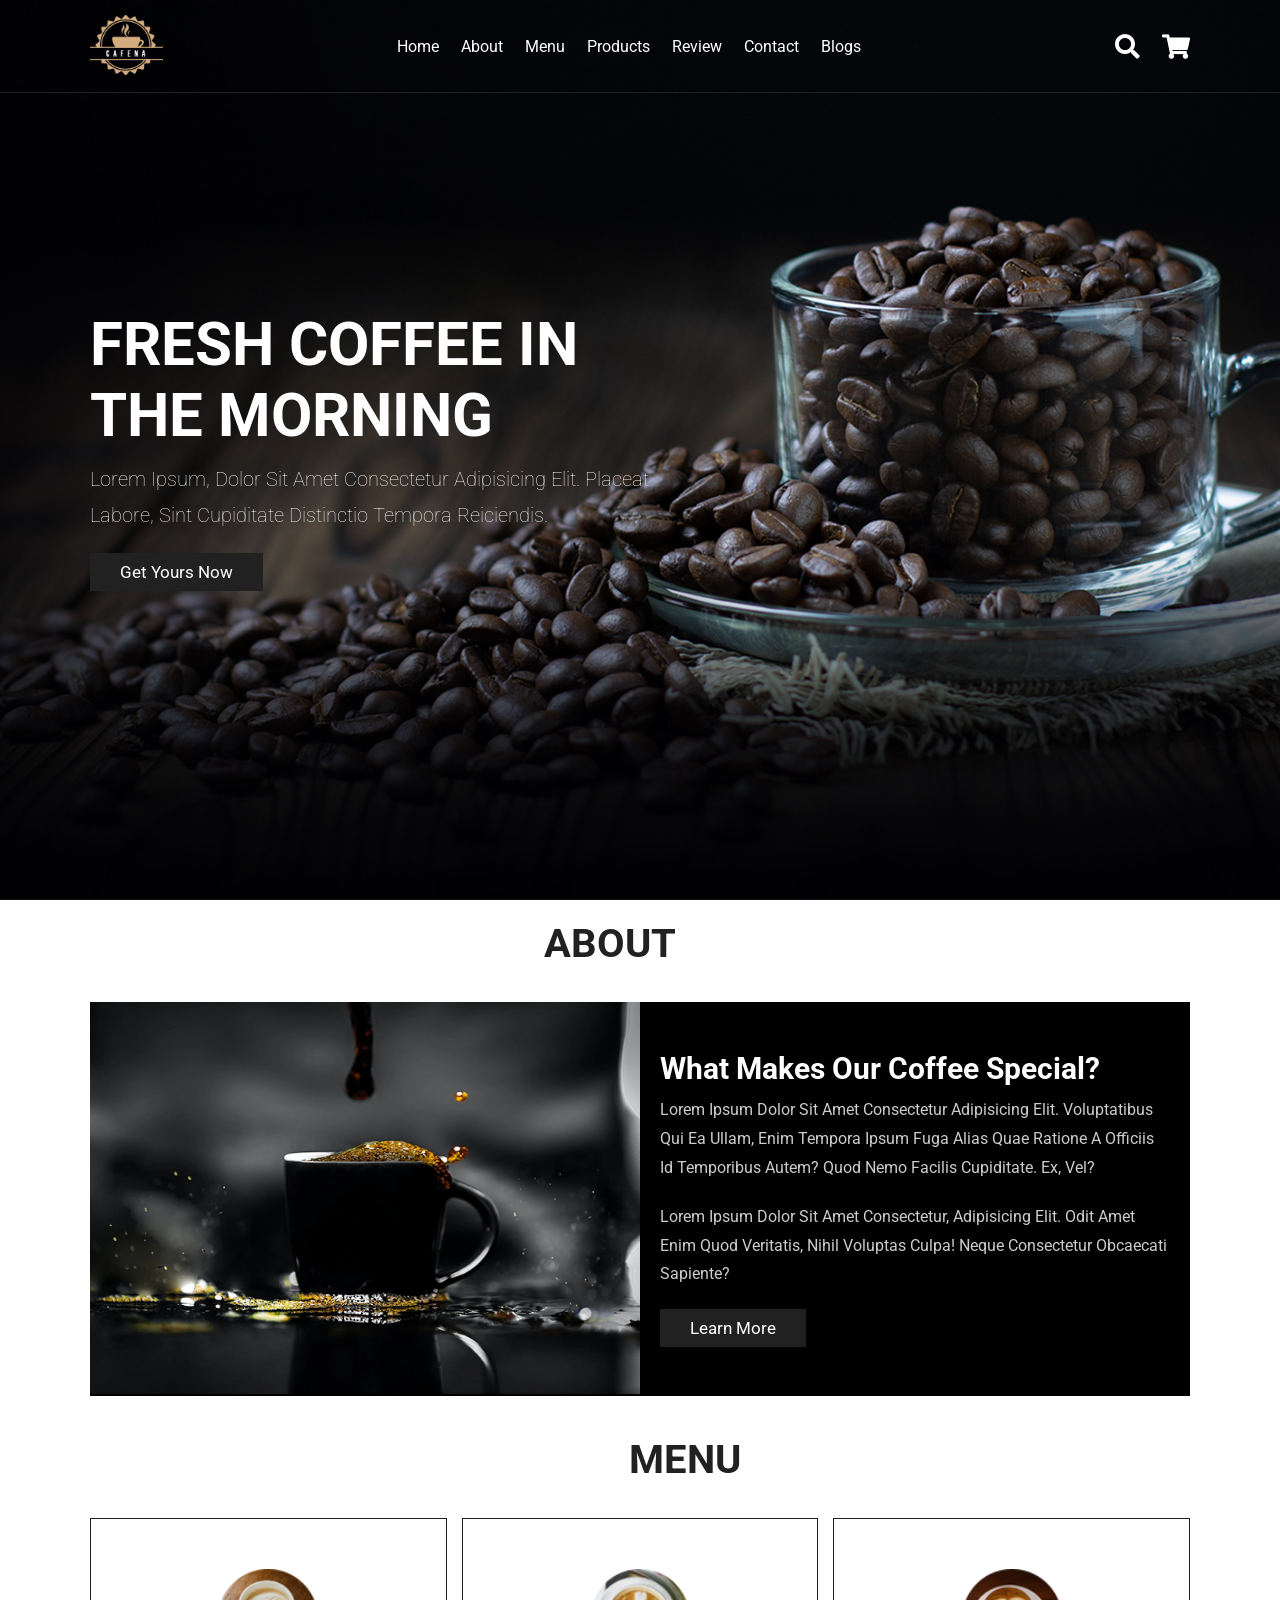
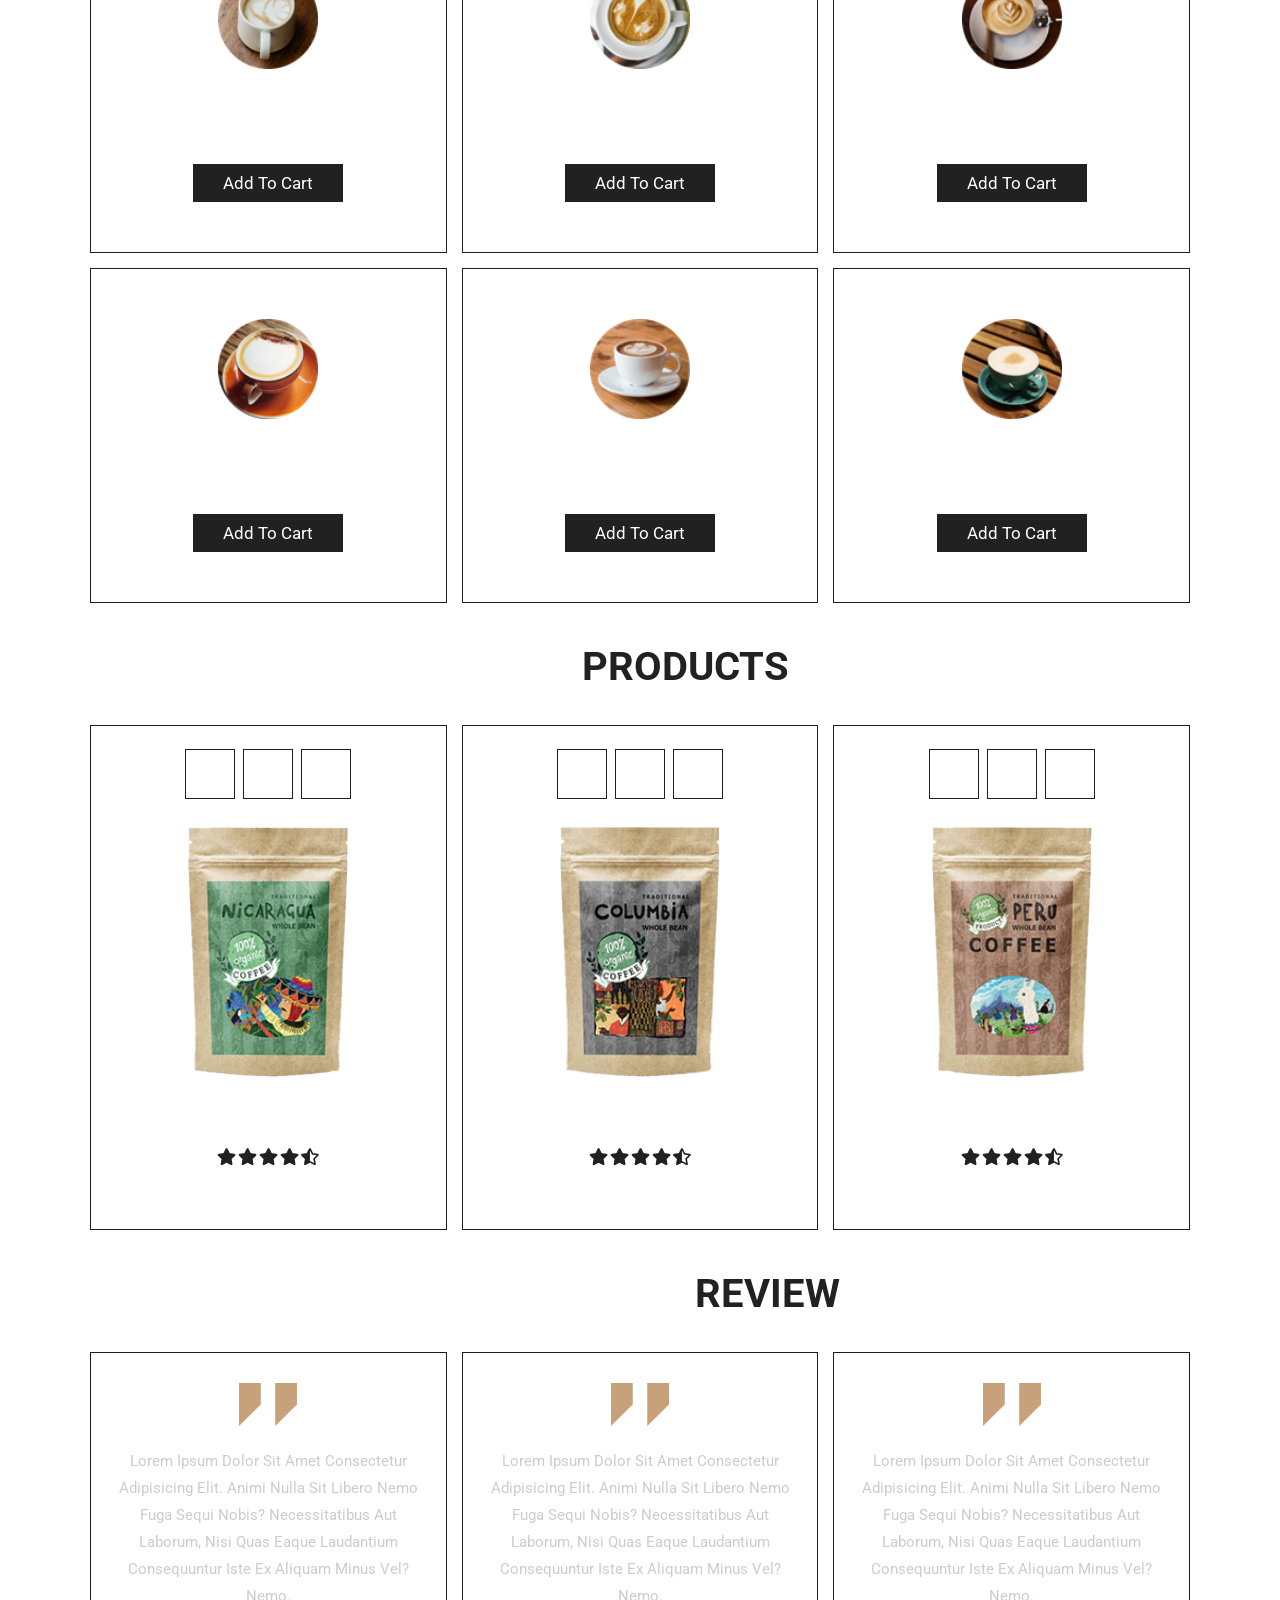
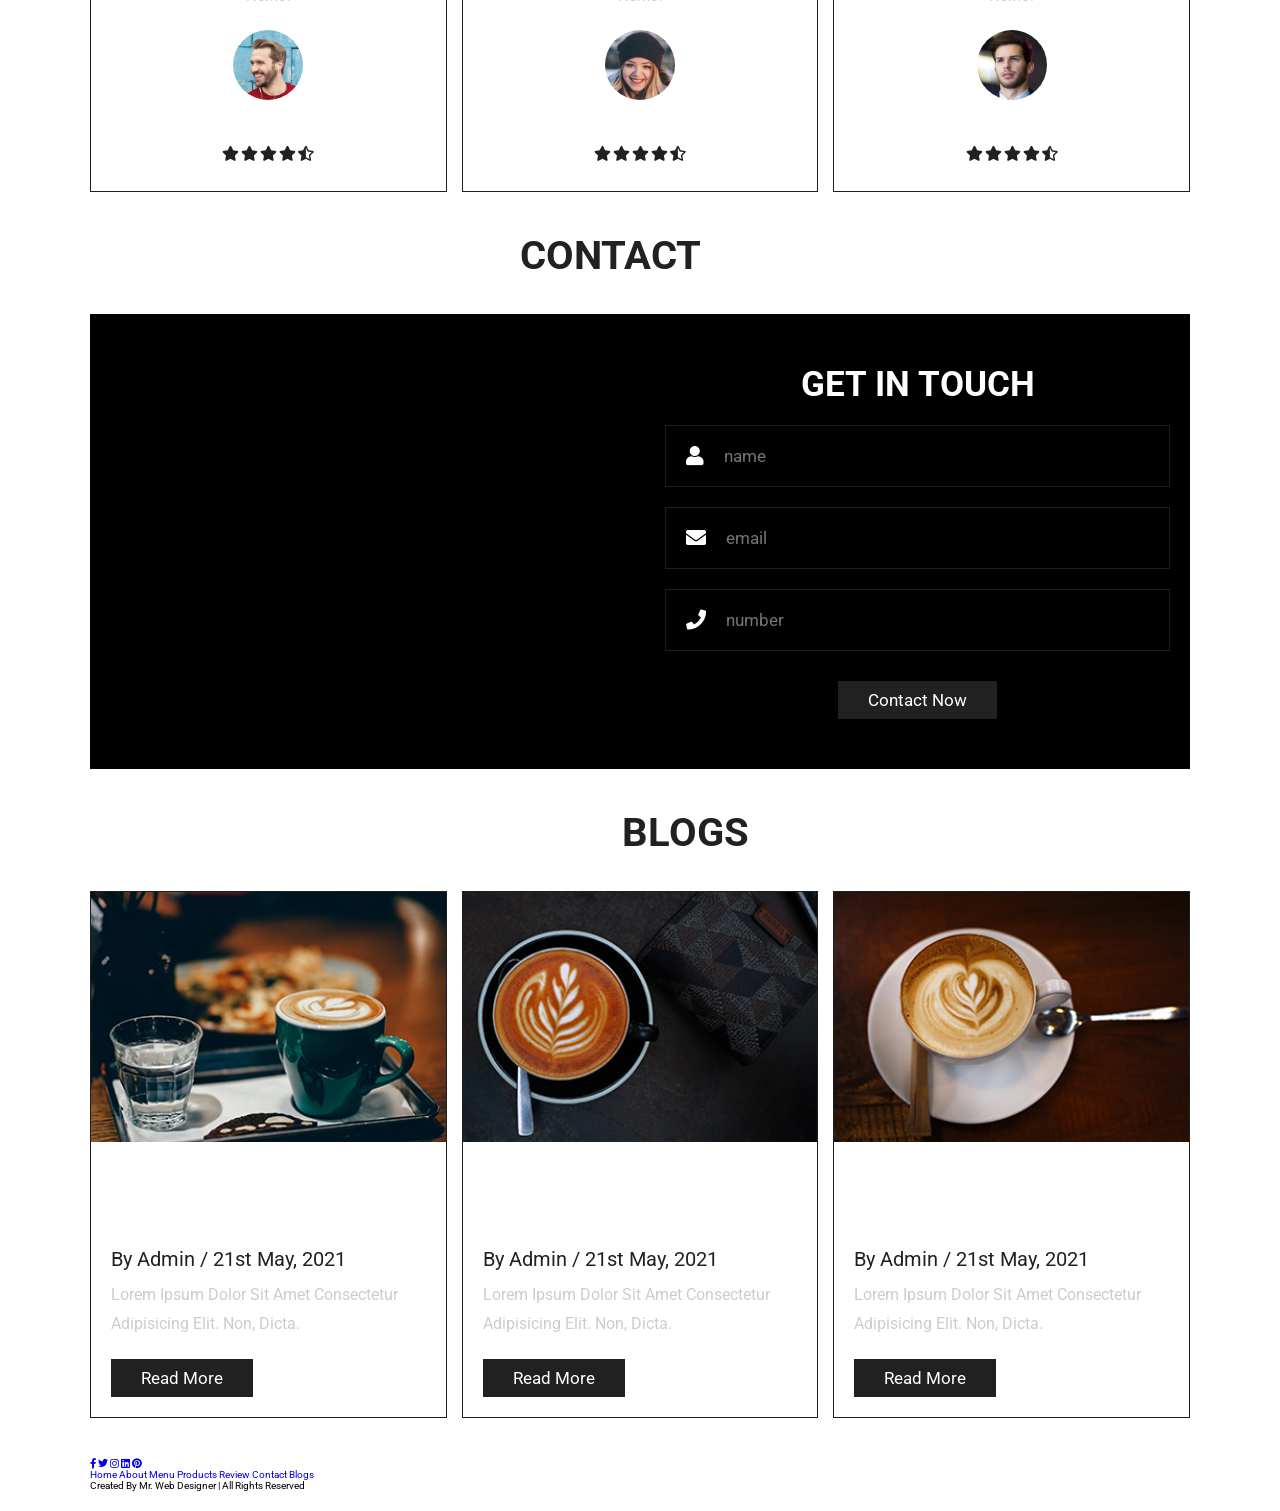
<file: index.html>
<!DOCTYPE html>
<html lang="en">
<head>
    <meta charset="UTF-8">
    <meta http-equiv="X-UA-Compatible" content="IE=edge">
    <meta name="viewport" content="width=device-width, initial-scale=1.0">
    <title>complete responsive coffee shop website design</title>

    <!-- font awesome cdn link  -->
    <link rel="stylesheet" href="https://cdnjs.cloudflare.com/ajax/libs/font-awesome/5.15.4/css/all.min.css">

    <!-- custom css file link  -->
    <link rel="stylesheet" href="cs/style.css">

</head>
<body>
    
<!-- header section starts  -->

<header class="header">

    <a href="#" class="logo">
        <img src="images/logo.png" alt="">
    </a>

    <nav class="navbar">
        <a href="#home">home</a>
        <a href="#about">about</a>
        <a href="#menu">menu</a>
        <a href="#products">products</a>
        <a href="#review">review</a>
        <a href="#contact">contact</a>
        <a href="#blogs">blogs</a>
    </nav>

    <div class="icons">
        <div class="fas fa-search" id="search-btn"></div>
        <div class="fas fa-shopping-cart" id="cart-btn"></div>
        <div class="fas fa-bars" id="menu-btn"></div>
    </div>

    <div class="search-form">
        <input type="search" id="search-box" placeholder="search here...">
        <label for="search-box" class="fas fa-search"></label>
    </div>

    <div class="cart-items-container">
        <div class="cart-item">
            <span class="fas fa-times"></span>
            <img src="images/cart-item-1.png" alt="">
            <div class="content">
                <h3>cart item 01</h3>
                <div class="price">$15.99/-</div>
            </div>
        </div>
        <div class="cart-item">
            <span class="fas fa-times"></span>
            <img src="images/cart-item-2.png" alt="">
            <div class="content">
                <h3>cart item 02</h3>
                <div class="price">$15.99/-</div>
            </div>
        </div>
        <div class="cart-item">
            <span class="fas fa-times"></span>
            <img src="images/cart-item-3.png" alt="">
            <div class="content">
                <h3>cart item 03</h3>
                <div class="price">$15.99/-</div>
            </div>
        </div>
        <div class="cart-item">
            <span class="fas fa-times"></span>
            <img src="images/cart-item-4.png" alt="">
            <div class="content">
                <h3>cart item 04</h3>
                <div class="price">$15.99/-</div>
            </div>
        </div>
        <a href="#" class="btn">checkout now</a>
    </div>

</header>

<!-- header section ends -->

<!-- home section starts  -->

<section class="home" id="home">

    <div class="content">
        <h3>fresh coffee in the morning</h3>
        <p>Lorem ipsum, dolor sit amet consectetur adipisicing elit. Placeat labore, sint cupiditate distinctio tempora reiciendis.</p>
        <a href="#" class="btn">get yours now</a>
    </div>

</section>

<!-- home section ends -->

<!-- about section starts  -->

<section class="about" id="about">

    <h1 class="heading"> <span>about</span> us </h1>

    <div class="row">

        <div class="image">
            <img src="images/about-img.jpeg" alt="">
        </div>

        <div class="content">
            <h3>what makes our coffee special?</h3>
            <p>Lorem ipsum dolor sit amet consectetur adipisicing elit. Voluptatibus qui ea ullam, enim tempora ipsum fuga alias quae ratione a officiis id temporibus autem? Quod nemo facilis cupiditate. Ex, vel?</p>
            <p>Lorem ipsum dolor sit amet consectetur, adipisicing elit. Odit amet enim quod veritatis, nihil voluptas culpa! Neque consectetur obcaecati sapiente?</p>
            <a href="#" class="btn">learn more</a>
        </div>

    </div>

</section>

<!-- about section ends -->

<!-- menu section starts  -->

<section class="menu" id="menu">

    <h1 class="heading"> our <span>menu</span> </h1>

    <div class="box-container">

        <div class="box">
            <img src="images/menu-1.png" alt="">
            <h3>tasty and healty</h3>
            <div class="price">$15.99 <span>20.99</span></div>
            <a href="#" class="btn">add to cart</a>
        </div>

        <div class="box">
            <img src="images/menu-2.png" alt="">
            <h3>tasty and healty</h3>
            <div class="price">$15.99 <span>20.99</span></div>
            <a href="#" class="btn">add to cart</a>
        </div>

        <div class="box">
            <img src="images/menu-3.png" alt="">
            <h3>tasty and healty</h3>
            <div class="price">$15.99 <span>20.99</span></div>
            <a href="#" class="btn">add to cart</a>
        </div>

        <div class="box">
            <img src="images/menu-4.png" alt="">
            <h3>tasty and healty</h3>
            <div class="price">$15.99 <span>20.99</span></div>
            <a href="#" class="btn">add to cart</a>
        </div>

        <div class="box">
            <img src="images/menu-5.png" alt="">
            <h3>tasty and healty</h3>
            <div class="price">$15.99 <span>20.99</span></div>
            <a href="#" class="btn">add to cart</a>
        </div>

        <div class="box">
            <img src="images/menu-6.png" alt="">
            <h3>tasty and healty</h3>
            <div class="price">$15.99 <span>20.99</span></div>
            <a href="#" class="btn">add to cart</a>
        </div>

    </div>

</section>

<!-- menu section ends -->

<section class="products" id="products">

    <h1 class="heading"> our <span>products</span> </h1>

    <div class="box-container">

        <div class="box">
            <div class="icons">
                <a href="#" class="fas fa-shopping-cart"></a>
                <a href="#" class="fas fa-heart"></a>
                <a href="#" class="fas fa-eye"></a>
            </div>
            <div class="image">
                <img src="images/product-1.png" alt="">
            </div>
            <div class="content">
                <h3>fresh coffee</h3>
                <div class="stars">
                    <i class="fas fa-star"></i>
                    <i class="fas fa-star"></i>
                    <i class="fas fa-star"></i>
                    <i class="fas fa-star"></i>
                    <i class="fas fa-star-half-alt"></i>
                </div>
                <div class="price">$15.99 <span>$20.99</span></div>
            </div>
        </div>

        <div class="box">
            <div class="icons">
                <a href="#" class="fas fa-shopping-cart"></a>
                <a href="#" class="fas fa-heart"></a>
                <a href="#" class="fas fa-eye"></a>
            </div>
            <div class="image">
                <img src="images/product-2.png" alt="">
            </div>
            <div class="content">
                <h3>fresh coffee</h3>
                <div class="stars">
                    <i class="fas fa-star"></i>
                    <i class="fas fa-star"></i>
                    <i class="fas fa-star"></i>
                    <i class="fas fa-star"></i>
                    <i class="fas fa-star-half-alt"></i>
                </div>
                <div class="price">$15.99 <span>$20.99</span></div>
            </div>
        </div>

        <div class="box">
            <div class="icons">
                <a href="#" class="fas fa-shopping-cart"></a>
                <a href="#" class="fas fa-heart"></a>
                <a href="#" class="fas fa-eye"></a>
            </div>
            <div class="image">
                <img src="images/product-3.png" alt="">
            </div>
            <div class="content">
                <h3>fresh coffee</h3>
                <div class="stars">
                    <i class="fas fa-star"></i>
                    <i class="fas fa-star"></i>
                    <i class="fas fa-star"></i>
                    <i class="fas fa-star"></i>
                    <i class="fas fa-star-half-alt"></i>
                </div>
                <div class="price">$15.99 <span>$20.99</span></div>
            </div>
        </div>

    </div>

</section>

<!-- review section starts  -->

<section class="review" id="review">

    <h1 class="heading"> customer's <span>review</span> </h1>

    <div class="box-container">

        <div class="box">
            <img src="images/quote-img.png" alt="" class="quote">
            <p>Lorem ipsum dolor sit amet consectetur adipisicing elit. Animi nulla sit libero nemo fuga sequi nobis? Necessitatibus aut laborum, nisi quas eaque laudantium consequuntur iste ex aliquam minus vel? Nemo.</p>
            <img src="images/pic-1.png" class="user" alt="">
            <h3>john deo</h3>
            <div class="stars">
                <i class="fas fa-star"></i>
                <i class="fas fa-star"></i>
                <i class="fas fa-star"></i>
                <i class="fas fa-star"></i>
                <i class="fas fa-star-half-alt"></i>
            </div>
        </div>

        <div class="box">
            <img src="images/quote-img.png" alt="" class="quote">
            <p>Lorem ipsum dolor sit amet consectetur adipisicing elit. Animi nulla sit libero nemo fuga sequi nobis? Necessitatibus aut laborum, nisi quas eaque laudantium consequuntur iste ex aliquam minus vel? Nemo.</p>
            <img src="images/pic-2.png" class="user" alt="">
            <h3>john deo</h3>
            <div class="stars">
                <i class="fas fa-star"></i>
                <i class="fas fa-star"></i>
                <i class="fas fa-star"></i>
                <i class="fas fa-star"></i>
                <i class="fas fa-star-half-alt"></i>
            </div>
        </div>
        
        <div class="box">
            <img src="images/quote-img.png" alt="" class="quote">
            <p>Lorem ipsum dolor sit amet consectetur adipisicing elit. Animi nulla sit libero nemo fuga sequi nobis? Necessitatibus aut laborum, nisi quas eaque laudantium consequuntur iste ex aliquam minus vel? Nemo.</p>
            <img src="images/pic-3.png" class="user" alt="">
            <h3>john deo</h3>
            <div class="stars">
                <i class="fas fa-star"></i>
                <i class="fas fa-star"></i>
                <i class="fas fa-star"></i>
                <i class="fas fa-star"></i>
                <i class="fas fa-star-half-alt"></i>
            </div>
        </div>

    </div>

</section>

<!-- review section ends -->

<!-- contact section starts  -->

<section class="contact" id="contact">

    <h1 class="heading"> <span>contact</span> us </h1>

    <div class="row">

        <iframe class="map" src="https://www.google.com/maps/embed?pb=!1m18!1m12!1m3!1d30153.788252261566!2d72.82321484621745!3d19.141690214227783!2m3!1f0!2f0!3f0!3m2!1i1024!2i768!4f13.1!3m3!1m2!1s0x3be7b63aceef0c69%3A0x2aa80cf2287dfa3b!2sJogeshwari%20West%2C%20Mumbai%2C%20Maharashtra%20400047!5e0!3m2!1sen!2sin!4v1629452077891!5m2!1sen!2sin" allowfullscreen="" loading="lazy"></iframe>

        <form action="">
            <h3>get in touch</h3>
            <div class="inputBox">
                <span class="fas fa-user"></span>
                <input type="text" placeholder="name">
            </div>
            <div class="inputBox">
                <span class="fas fa-envelope"></span>
                <input type="email" placeholder="email">
            </div>
            <div class="inputBox">
                <span class="fas fa-phone"></span>
                <input type="number" placeholder="number">
            </div>
            <input type="submit" value="contact now" class="btn">
        </form>

    </div>

</section>

<!-- contact section ends -->

<!-- blogs section starts  -->

<section class="blogs" id="blogs">

    <h1 class="heading"> our <span>blogs</span> </h1>

    <div class="box-container">

        <div class="box">
            <div class="image">
                <img src="images/blog-1.jpeg" alt="">
            </div>
            <div class="content">
                <a href="#" class="title">tasty and refreshing coffee</a>
                <span>by admin / 21st may, 2021</span>
                <p>Lorem ipsum dolor sit amet consectetur adipisicing elit. Non, dicta.</p>
                <a href="#" class="btn">read more</a>
            </div>
        </div>

        <div class="box">
            <div class="image">
                <img src="images/blog-2.jpeg" alt="">
            </div>
            <div class="content">
                <a href="#" class="title">tasty and refreshing coffee</a>
                <span>by admin / 21st may, 2021</span>
                <p>Lorem ipsum dolor sit amet consectetur adipisicing elit. Non, dicta.</p>
                <a href="#" class="btn">read more</a>
            </div>
        </div>

        <div class="box">
            <div class="image">
                <img src="images/blog-3.jpeg" alt="">
            </div>
            <div class="content">
                <a href="#" class="title">tasty and refreshing coffee</a>
                <span>by admin / 21st may, 2021</span>
                <p>Lorem ipsum dolor sit amet consectetur adipisicing elit. Non, dicta.</p>
                <a href="#" class="btn">read more</a>
            </div>
        </div>

    </div>

</section>

<!-- blogs section ends -->

<!-- footer section starts  -->

<section class="poof">

    <div class="share">
        <a href="#" class="fab fa-facebook-f"></a>
        <a href="#" class="fab fa-twitter"></a>
        <a href="#" class="fab fa-instagram"></a>
        <a href="#" class="fab fa-linkedin"></a>
        <a href="#" class="fab fa-pinterest"></a>
    </div>

    <div class="links">
        <a href="#">home</a>
        <a href="#">about</a>
        <a href="#">menu</a>
        <a href="#">products</a>
        <a href="#">review</a>
        <a href="#">contact</a>
        <a href="#">blogs</a>
    </div>

    <div class="credit">created by <span>mr. web designer</span> | all rights reserved</div>

</section>

<!-- footer section ends -->

















<!-- custom js file link  -->
<script src="script.js"></script>

</body>
</html>
</file>
<file: cs/style.css>
@import url('https://fonts.googleapis.com/css2?family=Roboto:wght@100;300;400;500;700&display=swap');

:root{
    --main-color:#222121;
    --secondary:#747474;
    --third:#ffffff;
    --border:.1rem solid #1e1e1f;
    --black: #000000;
}

*{
    font-family: 'Roboto', sans-serif;
    margin:0; padding:0;
    box-sizing: border-box;
    outline: none; border:none;
    text-decoration: none;
    text-transform: capitalize;
    transition: .2s linear;
}

html{
    font-size: 62.5%;
    overflow-x: hidden;
    scroll-padding-top: 9rem;
    scroll-behavior: smooth;
}

html::-webkit-scrollbar{
    width: .8rem;
}

html::-webkit-scrollbar-track{
    background: transparent;
}

html::-webkit-scrollbar-thumb{
    background: #fff;
    border-radius: 5rem;
}

body{
    background: var(--bg);
}

section{
    padding:2rem 7%;
}

.heading{
    text-align: center;
    color:#fff;
    text-transform: uppercase;
    padding-bottom: 3.5rem;
    font-size: 4rem;
}

.heading span{
    color:var(--main-color);
    text-transform: uppercase;
}

.btn{
    margin-top: 1rem;
    display: inline-block;
    padding:.9rem 3rem;
    font-size: 1.7rem;
    color:#fff;
    background: var(--main-color);
    cursor: pointer;
}

.btn:hover{
    letter-spacing: .2rem;
}

.header{
    background: var(--bg);
    display: flex;
    align-items: center;
    justify-content: space-between;
    padding:1.5rem 7%;
    border-bottom: var(--border);
    position: fixed;
    top:0; left: 0; right: 0;
    z-index: 1000;
}

.header .logo img{
    height: 6rem;
}

.header .navbar a{
    margin:0 1rem;
    font-size: 1.6rem;
    color:#fff;
}

.header .navbar a:hover{
    color:var(--main-color);
    border-bottom: .1rem solid var(--main-color);
    padding-bottom: .5rem;
}

.header .icons div{
    color:#fff;
    cursor: pointer;
    font-size: 2.5rem;
    margin-left: 2rem;
}

.header .icons div:hover{
    color:var(--main-color);
}

#menu-btn{
    display: none;
}

.header .search-form{
    position: absolute;
    top:115%; right: 7%;
    background: #fff;
    width: 50rem;
    height: 5rem;
    display: flex;
    align-items: center;
    transform: scaleY(0);
    transform-origin: top;
}

.header .search-form.active{
    transform: scaleY(1);
}

.header .search-form input{
    height: 100%;
    width: 100%;
    font-size: 1.6rem;
    color:var(--black);
    padding:1rem;
    text-transform: none;
}

.header .search-form label{
    cursor: pointer;
    font-size: 2.2rem;
    margin-right: 1.5rem;
    color:var(--black);
}

.header .search-form label:hover{
    color:var(--main-color);
}

.header .cart-items-container{
    position: absolute;
    top:100%; right: -100%;
    height: calc(100vh - 9.5rem);
    width: 35rem;
    background: #fff;
    padding:0 1.5rem;
}

.header .cart-items-container.active{
    right: 0;
}

.header .cart-items-container .cart-item{
    position: relative;
    margin:2rem 0;
    display: flex;
    align-items: center;
    gap:1.5rem;
}

.header .cart-items-container .cart-item .fa-times{
    position: absolute;
    top:1rem; right: 1rem;
    font-size: 2rem;
    cursor: pointer;
    color: var(--black);
}

.header .cart-items-container .cart-item .fa-times:hover{
    color:var(--main-color);
}

.header .cart-items-container .cart-item img{
    height: 7rem;
}

.header .cart-items-container .cart-item .content h3{
    font-size: 2rem;
    color:var(--black);
    padding-bottom: .5rem;
}

.header .cart-items-container .cart-item .content .price{
    font-size: 1.5rem;
    color:var(--main-color);
}

.header .cart-items-container .btn{
    width: 100%;
    text-align: center;
}

.home{
    min-height: 100vh;
    display: flex;
    align-items: center;
    background:url(../images/home-img.jpeg) no-repeat;
    background-size: cover;
    background-position: center;
}

.home .content{
    max-width: 60rem;
}

.home .content h3{
    font-size: 6rem;
    text-transform: uppercase;
    color:#fff;
}

.home .content p{
    font-size: 2rem;
    font-weight: lighter;
    line-height: 1.8;
    padding:1rem 0;
    color:#eee;
}

.about .row{
    display: flex;
    align-items: center;
    background:var(--black);
    flex-wrap: wrap;
}

.about .row .image{
    flex:1 1 45rem;
}

.about .row .image img{
    width: 100%;
}
.about .row .content{
    flex:1 1 45rem;
    padding:2rem;
}

.about .row .content h3{
    font-size: 3rem;
    color:#fff;
}

.about .row .content p{
    font-size: 1.6rem;
    color:#ccc;
    padding:1rem 0;
    line-height: 1.8;
}

.menu .box-container{
    display: grid;
    grid-template-columns: repeat(auto-fit, minmax(30rem, 1fr));
    gap:1.5rem;
}

.menu .box-container .box{
    padding:5rem;
    text-align: center;
    border:var(--border);    
}

.menu .box-container .box img{
    height: 10rem;
}

.menu .box-container .box h3{
    color: #fff;
    font-size: 2rem;
    padding:1rem 0;
}

.menu .box-container .box .price{
    color: #fff;
    font-size: 2.5rem;
    padding:.5rem 0;
}

.menu .box-container .box .price span{
    font-size: 1.5rem;
    text-decoration: line-through;
    font-weight: lighter;
}

.menu .box-container .box:hover{
    background:#fff;
}

.menu .box-container .box:hover > *{
    color:var(--black);
}

.products .box-container{
    display: grid;
    grid-template-columns: repeat(auto-fit, minmax(30rem, 1fr));
    gap:1.5rem;
}

.products .box-container .box{
    text-align: center;
    border:var(--border);
    padding: 2rem;
}

.products .box-container .box .icons a{
    height: 5rem;
    width: 5rem;
    line-height: 5rem;
    font-size: 2rem;
    border:var(--border);
    color:#fff;
    margin:.3rem;
}

.products .box-container .box .icons a:hover{
    background:var(--main-color);
}

.products .box-container .box .image{
    padding: 2.5rem 0;
}

.products .box-container .box .image img{
    height: 25rem;
}

.products .box-container .box .content h3{
    color:#fff;
    font-size: 2.5rem;
}

.products .box-container .box .content .stars{
    padding: 1.5rem;
}

.products .box-container .box .content .stars i{
    font-size: 1.7rem;
    color: var(--main-color);
}

.products .box-container .box .content .price{
    color:#fff;
    font-size: 2.5rem;
}

.products .box-container .box .content .price span{
    text-decoration: line-through;
    font-weight: lighter;
    font-size: 1.5rem;
}

.review .box-container{
    display: grid;
    grid-template-columns: repeat(auto-fit, minmax(30rem, 1fr));
    gap:1.5rem;
}

.review .box-container .box{
    border:var(--border);
    text-align: center;
    padding:3rem 2rem;
}

.review .box-container .box p{
    font-size: 1.5rem;
    line-height: 1.8;
    color:#ccc;
    padding:2rem 0;
}

.review .box-container .box .user{
    height: 7rem;
    width: 7rem;
    border-radius: 50%;
    object-fit: cover;
}

.review .box-container .box h3{
    padding:1rem 0;
    font-size: 2rem;
    color:#fff;
}

.review .box-container .box .stars i{
    font-size: 1.5rem;
    color:var(--main-color);
}

.contact .row{
    display: flex;
    background:var(--black);
    flex-wrap: wrap;
    gap:1rem;
}

.contact .row .map{
    flex:1 1 45rem;
    width: 100%;
    object-fit: cover;
}

.contact .row form{
    flex:1 1 45rem;
    padding:5rem 2rem;
    text-align: center;
}

.contact .row form h3{
    text-transform: uppercase;
    font-size: 3.5rem;
    color:#fff;
}

.contact .row form .inputBox{
    display: flex;
    align-items: center;
    margin-top: 2rem;
    margin-bottom: 2rem;
    background:var(--bg);
    border:var(--border);
}

.contact .row form .inputBox span{
    color:#fff;
    font-size: 2rem;
    padding-left: 2rem;
}

.contact .row form .inputBox input{
    width: 100%;
    padding:2rem;
    font-size: 1.7rem;
    color:#fff;
    text-transform: none;
    background:none;
}

.blogs .box-container{
    display: grid;
    grid-template-columns: repeat(auto-fit, minmax(30rem, 1fr));
    gap:1.5rem;
}

.blogs .box-container .box{
    border:var(--border);    
}

.blogs .box-container .box .image{
    height: 25rem;
    overflow:hidden;
    width: 100%;
}

.blogs .box-container .box .image img{
    height: 100%;
    object-fit: cover;
    width: 100%;
}

.blogs .box-container .box:hover .image img{
    transform: scale(1.2);
}

.blogs .box-container .box .content{
    padding:2rem;
}

.blogs .box-container .box .content .title{
    font-size: 2.5rem;
    line-height: 1.5;
    color:#fff;
}

.blogs .box-container .box .content .title:hover{
    color:var(--main-color);
}

.blogs .box-container .box .content span{
    color:var(--main-color);
    display: block;
    padding-top: 1rem;
    font-size: 2rem;
}

.blogs .box-container .box .content p{
    font-size: 1.6rem;
    line-height: 1.8;
    color:#ccc;
    padding:1rem 0;
}

.footer{
    background:var(--black);
    text-align: center;
}

.footer .share{
    padding:1rem 0;
}

.footer .share a{
    height: 5rem;
    width: 5rem;
    line-height: 5rem;
    font-size: 2rem;
    color:#fff;
    border:var(--border);
    margin:.3rem;
    border-radius: 50%;
}

.footer .share a:hover{
    background-color: var(--main-color);
}

.footer .links{
    display: flex;
    justify-content: center;
    flex-wrap: wrap;
    padding:2rem 0;
    gap:1rem;
}

.footer .links a{
    padding:.7rem 2rem;
    color:#fff;
    border:var(--border);
    font-size: 2rem;
}

.footer .links a:hover{
    background:var(--main-color);
}

.footer .credit{
    font-size: 2rem;
    color:#fff;
    font-weight: lighter;
    padding:1.5rem;
}

.footer .credit span{
    color:var(--main-color);
}













/* media queries  */
@media (max-width:991px){

    html{
        font-size: 55%;
    }

    .header{
        padding:1.5rem 2rem;
    }

    section{
        padding:2rem;
    }

}

@media (max-width:768px){

    #menu-btn{
        display: inline-block;
    }

    .header .navbar{
        position: absolute;
        top:100%; right: -100%;
        background: #fff;
        width: 30rem;
        height: calc(100vh - 9.5rem);
    }

    .header .navbar.active{
        right:0;
    }

    .header .navbar a{
        color:var(--black);
        display: block;
        margin:1.5rem;
        padding:.5rem;
        font-size: 2rem;
    }

    .header .search-form{
        width: 90%;
        right: 2rem;
    }

    .home{
        background-position: left;
        justify-content: center;
        text-align: center;
    }

    .home .content h3{
        font-size: 4.5rem;
    }

    .home .content p{
        font-size: 1.5rem;
    }

}

@media (max-width:450px){

    html{
        font-size: 50%;
    }

}
</file>
